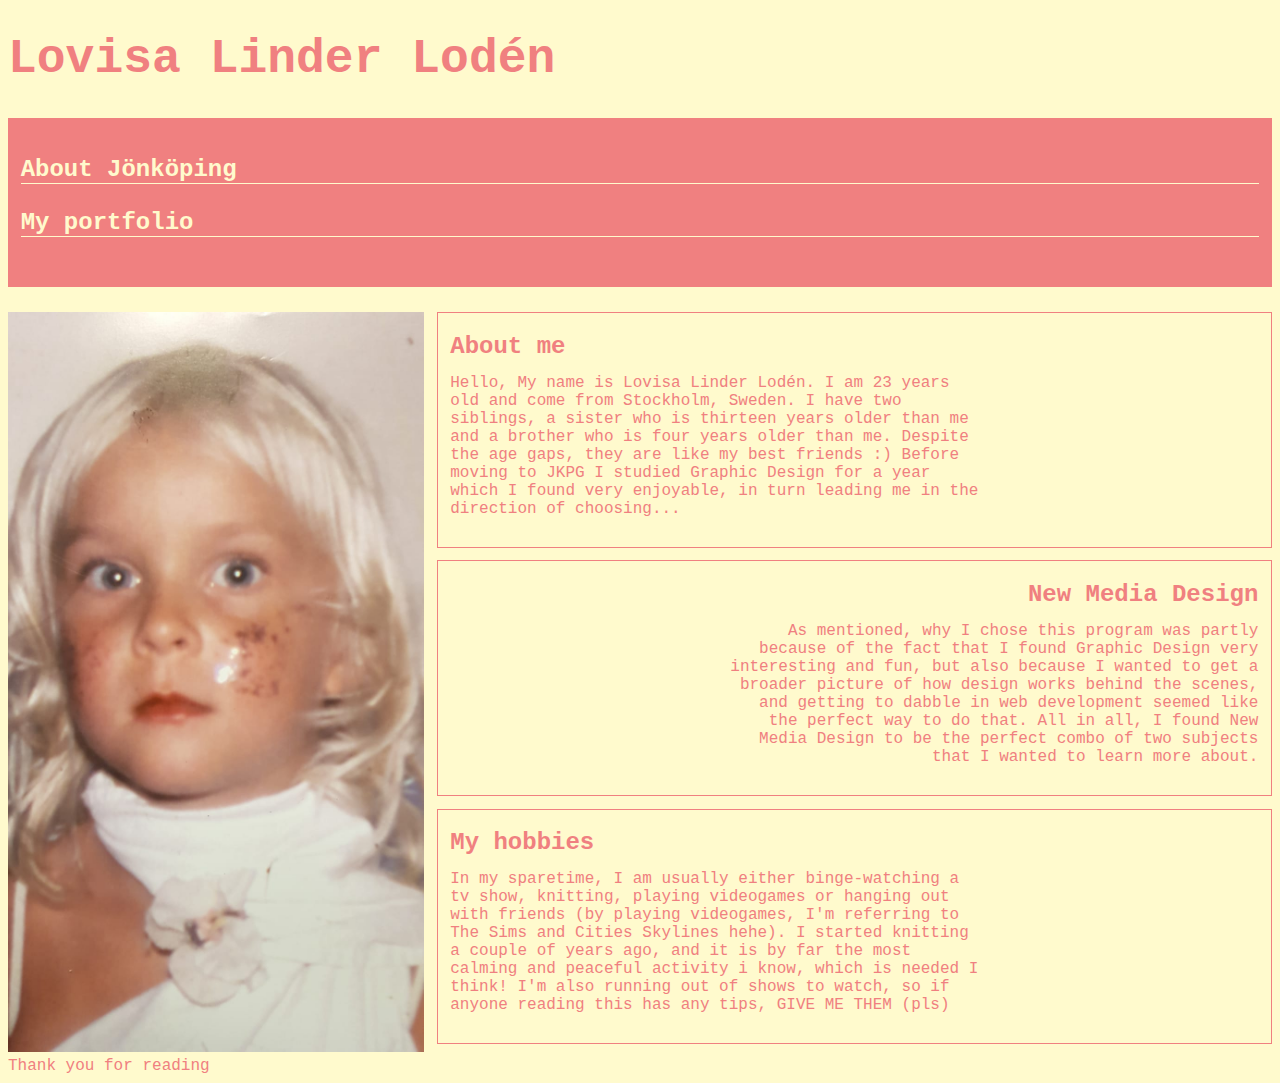
<file: index.html>
<!DOCTYPE html>
<html lang="en">
  <head>
    <meta charset="UTF-8" />
    <meta http-equiv="X-UA-Compatible" content="IE=edge" />
    <meta name="viewport" content="width=device-width, initial-scale=1.0" />
    <link rel="stylesheet" type="text/css" href="main.css" />
    <title>Lovisa Linder Lodén</title>
  </head>
  <body>
    <main class="everything">
      <div class="sectionheader">
        <header>
          <h1>Lovisa Linder Lodén</h1>
        </header>
      </div>
      <div class="sectionhero">
        <a href="Aboutjkpg/index.html" class="onlylink">About Jönköping</a>
        <a href="gridpage/index.html" class="onlyotherlink">My portfolio</a>
      </div>
      <div class="maincontent">
        <img
          src="IMG-20210226-WA0000.jpg"
          alt="portrait young"
          width="416em"
          class="portrait-young"
        />
        <div class="item1">
          <h2>About me</h2>
          <p>
            Hello, My name is Lovisa Linder Lodén. I am 23 years old and come
            from Stockholm, Sweden. I have two siblings, a sister who is
            thirteen years older than me and a brother who is four years older
            than me. Despite the age gaps, they are like my best friends :)
            Before moving to JKPG I studied Graphic Design for a year which I
            found very enjoyable, in turn leading me in the direction of
            choosing...
          </p>
        </div>
        <div class="item2">
          <h2>New Media Design</h2>
          <p>
            As mentioned, why I chose this program was partly because of the
            fact that I found Graphic Design very interesting and fun, but also
            because I wanted to get a broader picture of how design works behind
            the scenes, and getting to dabble in web development seemed like the
            perfect way to do that. All in all, I found New Media Design to be
            the perfect combo of two subjects that I wanted to learn more about.
          </p>
        </div>
        <div class="item3">
          <h2>My hobbies</h2>
          <p>
            In my sparetime, I am usually either binge-watching a tv show,
            knitting, playing videogames or hanging out with friends (by playing
            videogames, I'm referring to The Sims and Cities Skylines hehe). I
            started knitting a couple of years ago, and it is by far the most
            calming and peaceful activity i know, which is needed I think! I'm
            also running out of shows to watch, so if anyone reading this has
            any tips, GIVE ME THEM (pls)
          </p>
        </div>
      </div>
      <div class="section-4">
        <footer class="ending">Thank you for reading</footer>
      </div>
    </main>
  </body>
</html>
</file>
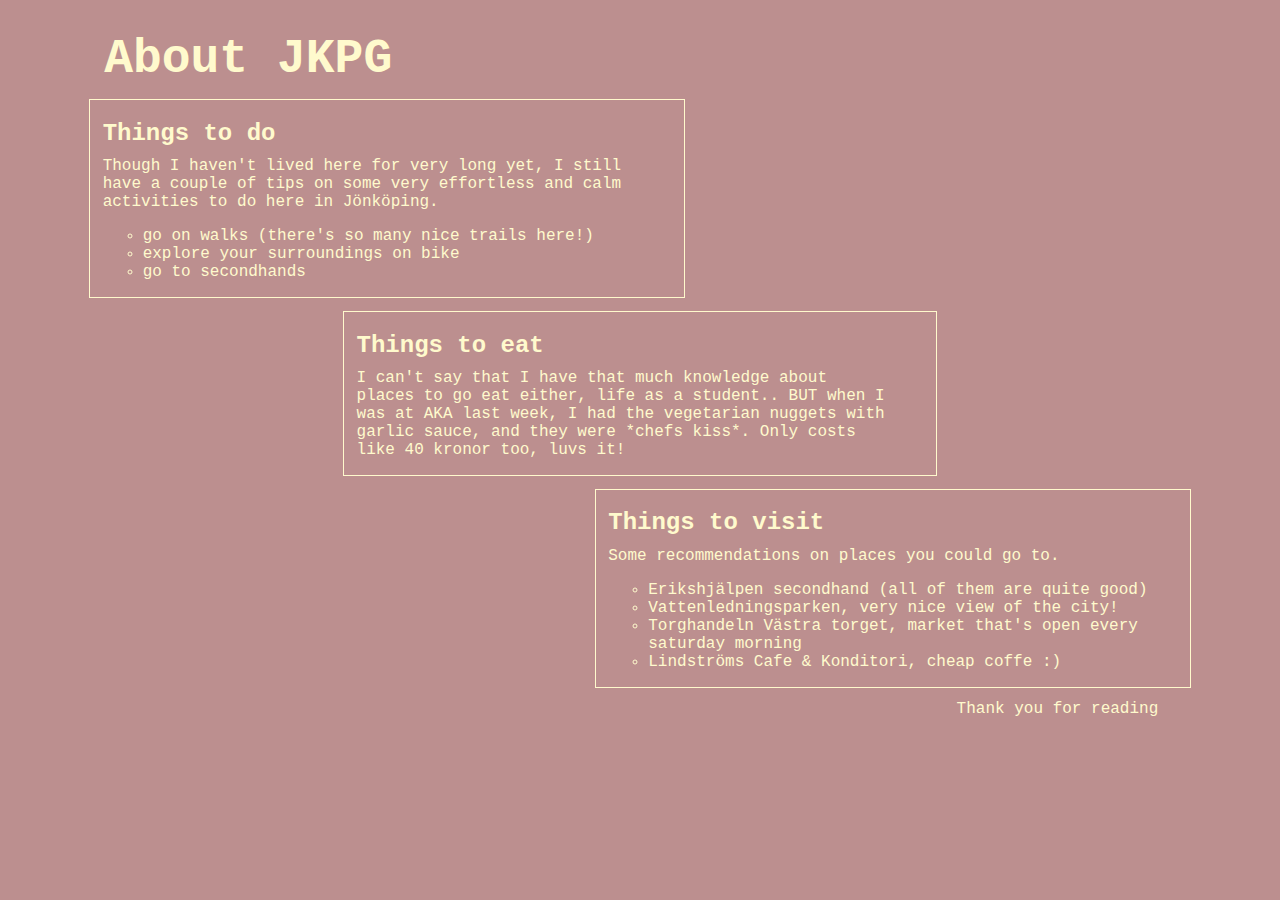
<file: Aboutjkpg/index.html>
<!DOCTYPE html>
<html lang="en">
  <head>
    <meta charset="UTF-8" />
    <meta http-equiv="X-UA-Compatible" content="IE=edge" />
    <meta name="viewport" content="width=device-width, initial-scale=1.0" />
    <title>About JPKG</title>
    <link rel="stylesheet" type="text/css" href="main.css" />
  </head>
  <body>
    <header>
      <h1>About JKPG</h1>
    </header>
    <main class="container">
      <section class="section1">
        <h2>Things to do</h2>
        <p>
          Though I haven't lived here for very long yet, I still have a couple
          of tips on some very effortless and calm activities to do here in
          Jönköping.
        </p>
        <ul>
          <li>go on walks (there's so many nice trails here!)</li>
          <li>explore your surroundings on bike</li>
          <li>go to secondhands</li>
        </ul>
      </section>
      <section class="section2">
        <h2>Things to eat</h2>
        <p>
          I can't say that I have that much knowledge about places to go eat
          either, life as a student.. BUT when I was at AKA last week, I had the
          vegetarian nuggets with garlic sauce, and they were *chefs kiss*. Only
          costs like 40 kronor too, luvs it!
        </p>
      </section>
      <section class="section3">
        <h2>Things to visit</h2>
        <p>Some recommendations on places you could go to.</p>
        <ul>
          <li>Erikshjälpen secondhand (all of them are quite good)</li>
          <li>Vattenledningsparken, very nice view of the city!</li>
          <li>
            Torghandeln Västra torget, market that's open every saturday morning
          </li>
          <li>Lindströms Cafe & Konditori, cheap coffe :)</li>
        </ul>
      </section>
    </main>
    <footer>Thank you for reading</footer>
  </body>
</html>
</file>
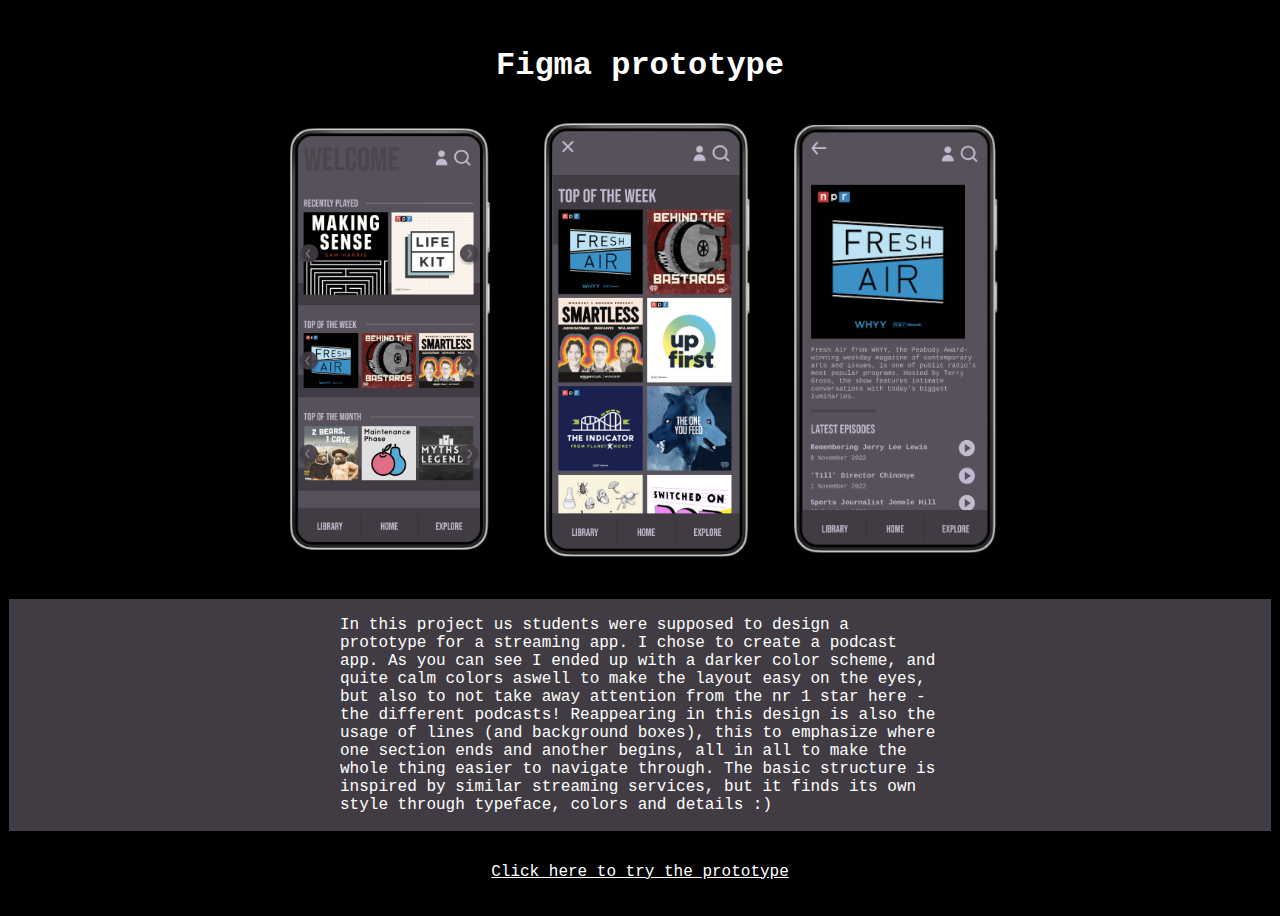
<file: figmaprototype/index.html>
<!DOCTYPE html>
<html lang="en">
  <head>
    <meta charset="UTF-8" />
    <meta http-equiv="X-UA-Compatible" content="IE=edge" />
    <meta name="viewport" content="width=device-width, initial-scale=1.0" />
    <link rel="stylesheet" href="main.css" />
    <title>Figma prototype info page</title>
  </head>
  <body>
    <main class="container">
      <div class="item item1"><h1 class="maintitle">Figma prototype</h1></div>
      <div class="item item2">
        <img
          src="view1newnew.png"
          alt="screen1"
          class="screen1"
          width="260em"
        />
        <img src="view2.png" alt="screen2" class="screen2" width="250em" />
        <img src="view3.png" alt="screen3" class="screen3" width="250em" />
      </div>
      <div class="item item3">
        <p class="paragraph1">
          In this project us students were supposed to design a prototype for a
          streaming app. I chose to create a podcast app. As you can see I ended
          up with a darker color scheme, and quite calm colors aswell to make
          the layout easy on the eyes, but also to not take away attention from
          the nr 1 star here - the different podcasts! Reappearing in this
          design is also the usage of lines (and background boxes), this to
          emphasize where one section ends and another begins, all in all to
          make the whole thing easier to navigate through. The basic structure
          is inspired by similar streaming services, but it finds its own style
          through typeface, colors and details :)
        </p>
      </div>
      <div class="item item4">
        <a
          href="https://www.figma.com/proto/pic25Z3ln7Ijt9zjUMtxqk/podcast_app_prototype?node-id=2%3A2&scaling=scale-down&page-id=0%3A1&starting-point-node-id=2%3A2"
          class="link1"
          >Click here to try the prototype</a
        >
      </div>
    </main>
  </body>
</html>
</file>
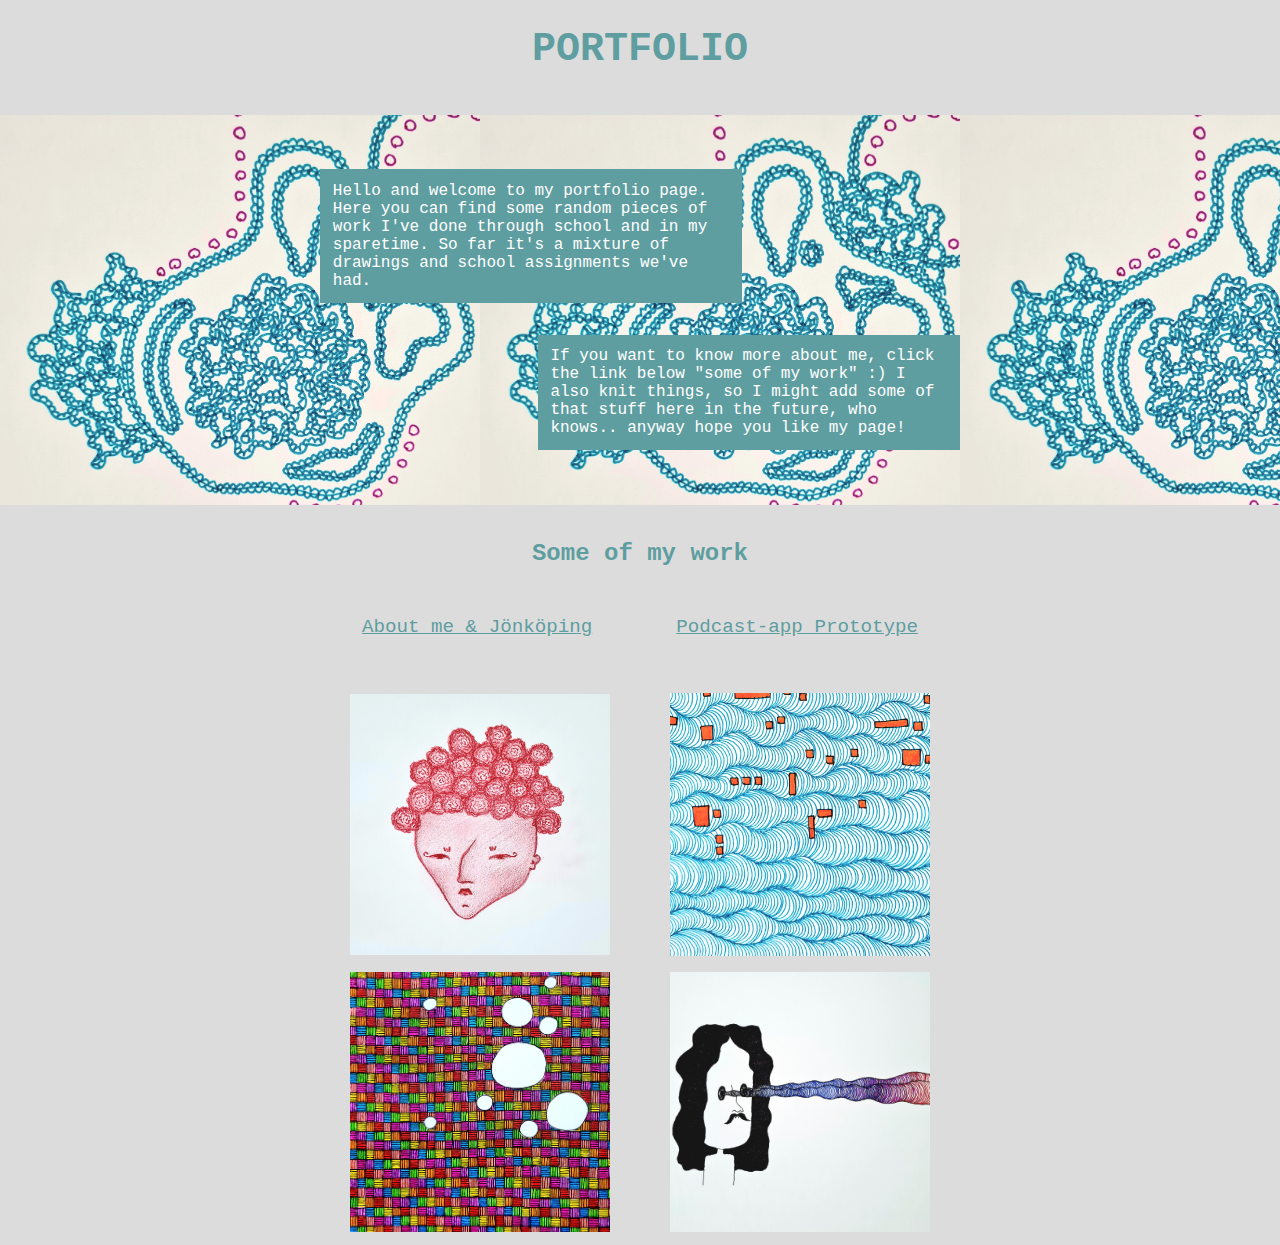
<file: grid.page/index.html>
<!DOCTYPE html>
<html lang="en">
  <head>
    <meta charset="UTF-8" />
    <meta http-equiv="X-UA-Compatible" content="IE=edge" />
    <meta name="viewport" content="width=device-width, initial-scale=1.0" />
    <link rel="stylesheet" href="main.css" />
    <title>Lovisas Portfolio</title>
  </head>
  <body>
    <main class="container">
      <div class="item item1">
        <h1>PORTFOLIO</h1>
      </div>
      <div class="item item2">
        <p class="paragraph1">
          Hello and welcome to my portfolio page. Here you can find some random
          pieces of work I've done through school and in my sparetime. So far
          it's a mixture of drawings and school assignments we've had.
        </p>
        <p class="paragraph2">
          If you want to know more about me, click the link below "some of my
          work" :) I also knit things, so I might add some of that stuff here in
          the future, who knows.. anyway hope you like my page!
        </p>
      </div>
      <div class="item item3">
        <h2>Some of my work</h2>
      </div>
      <div class="item item4">
        <a
          href="https://ju-nmd2022.github.io/wuid-portfolio-lilo22ga/"
          class="personalwebsite"
          >About me & Jönköping</a
        >
        <a
          href="http://127.0.0.1:5501/figmaprototype/index.html"
          class="figmaprototype"
          >Podcast-app Prototype</a
        >
      </div>
      <div class="item item5">
        <img
          src="20221115_104350.jpg"
          alt="image1"
          class="image1"
          width="260em"
        />
        <img
          src="20221115_104644.jpg"
          alt="image2"
          class="image2"
          width="260em"
        />
      </div>
      <div class="item item6">
        <img
          src="20221115_104633.jpg"
          alt="image3"
          class="image3"
          width="260em"
        />
        <img
          src="20221115_104650.jpg"
          alt="image4"
          class="image4"
          width="260em"
        />
      </div>
    </main>
  </body>
</html>
</file>
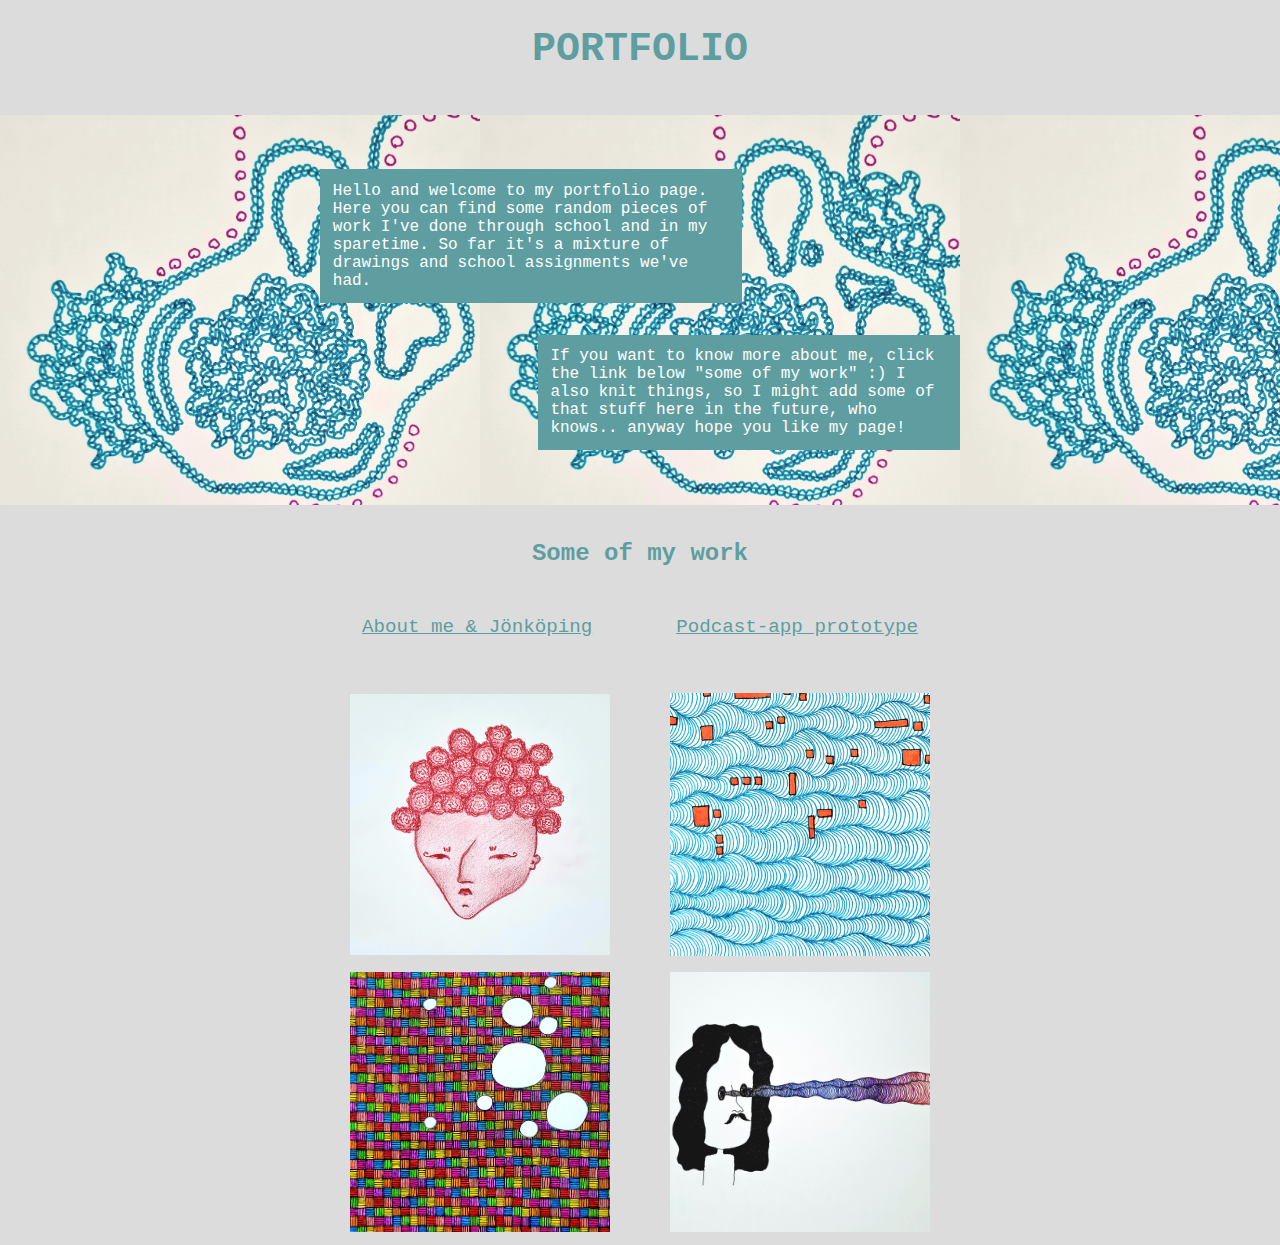
<file: gridpage/index.html>
<!DOCTYPE html>
<html lang="en">
  <head>
    <meta charset="UTF-8" />
    <meta http-equiv="X-UA-Compatible" content="IE=edge" />
    <meta name="viewport" content="width=device-width, initial-scale=1.0" />
    <link rel="stylesheet" href="main.css" />
    <title>Lovisas Portfolio</title>
  </head>
  <body>
    <main class="container">
      <div class="item item1">
        <h1>PORTFOLIO</h1>
      </div>
      <div class="item item2">
        <p class="paragraph1">
          Hello and welcome to my portfolio page. Here you can find some random
          pieces of work I've done through school and in my sparetime. So far
          it's a mixture of drawings and school assignments we've had.
        </p>
        <p class="paragraph2">
          If you want to know more about me, click the link below "some of my
          work" :) I also knit things, so I might add some of that stuff here in
          the future, who knows.. anyway hope you like my page!
        </p>
      </div>
      <div class="item item3">
        <h2>Some of my work</h2>
      </div>
      <div class="item item4">
        <a
          href="https://ju-nmd2022.github.io/wuid-portfolio-lilo22ga/"
          class="personalwebsite"
          >About me & Jönköping</a
        >
        <a
          href="https://ju-nmd2022.github.io/wuid-portfolio-lilo22ga/podcast/index.html"
          class="figmaprototype"
          >Podcast-app prototype</a
        >
      </div>
      <div class="item item5">
        <img
          src="20221115_104350.jpg"
          alt="image1"
          class="image1"
          width="260em"
        />
        <img
          src="20221115_104644.jpg"
          alt="image2"
          class="image2"
          width="260em"
        />
      </div>
      <div class="item item6">
        <img
          src="20221115_104633.jpg"
          alt="image3"
          class="image3"
          width="260em"
        />
        <img
          src="20221115_104650.jpg"
          alt="image4"
          class="image4"
          width="260em"
        />
      </div>
    </main>
  </body>
</html>
</file>
<file: main.css>
* {
  font-family: "Courier New", Courier, monospace;
}

body {
  background-color: lemonchiffon;
}

h1,
h2,
p,
footer {
  color: lightcoral;
}

h1 {
  font-size: 3em;
}

p,
h2 {
  width: 14cm;
}

h2 {
  margin-bottom: -2px;
}

.container {
  display: grid;
  grid-template-columns: 1fr, 1fr, 1fr;
  grid-template-rows: 3em, 1fr, 3em;
  gap: 1em;
  min-height: 100vh;
  grid-template-areas: "header header header", ". container .",
    "footer footer footer";
}

.sectionhero {
  display: flex;
  flex-direction: column;
  padding-bottom: 3%;
  padding-top: 2%;
  padding-left: 1%;
  padding-right: 1%;
  margin-bottom: 2%;
  background-color: lightcoral;
}

.portrait-young {
  float: left;
  margin-right: 1%;
}

.item1 {
  display: flex;
  flex-direction: column;
}

.item2 {
  display: flex;
  flex-direction: column;
  align-items: flex-end;
  text-align: right;
  align-self: flex-end;
  padding-right: 1%;
  margin-top: 1%;
}

.item3 {
  display: flex;
  flex-direction: column;
  margin-top: 1%;
}

.item1,
.item2,
.item3 {
  border: 1px solid lightcoral;
  padding-bottom: 1%;
}

.item1,
.item3 {
  padding-left: 1%;
}

.onlylink,
.onlyotherlink {
  font-weight: bold;
  font-size: x-large;
  color: lemonchiffon;
}

.onlyotherlink {
  margin-top: 2%;
  margin-bottom: 1%;
  animation-name: secondslide;
  animation-duration: 6s;
  width: 100%;
  border-bottom: 1px solid lemonchiffon;
  text-decoration: none;
}

@keyframes secondslide {
  from {
    margin-left: 99%;
    font-size: smaller;
  }
  to {
    margin-left: 0%;
    font-size: x-large;
  }
}

footer {
  margin-top: 1%;
}

.onlylink {
  width: 100%;
  margin-top: 1%;
  animation-name: firstslide;
  animation-duration: 4s;
  border-bottom: 1px solid lemonchiffon;
  text-decoration: none;
}

@keyframes firstslide {
  from {
    margin-left: 99%;
    font-size: smaller;
  }
  to {
    margin-left: 0%;
    font-size: x-large;
  }
}

.sectionhero {
  animation-name: heroslide;
  animation-duration: 3s;
}

@keyframes heroslide {
  from {
    margin-right: 99%;
  }
  to {
    padding-left: 1%;
  }
}
</file>
<file: Aboutjkpg/main.css>
* {
  font-family: "Courier New", Courier, monospace;
}

body {
  background-color: rosybrown;
}

h1,
h2,
p,
footer,
ul {
  color: lemonchiffon;
}

p,
h2,
ul {
  width: 14cm;
}

footer {
  margin-top: 1%;
  text-align: right;
  margin-right: 9%;
}

ul {
  list-style: circle;
}

h1 {
  font-size: 3em;
  text-align: center;
  margin-right: 62%;
  margin-bottom: 1%;
}

h2 {
  margin-bottom: -1%;
}

.section1,
.section2,
.section3 {
  border: 1px solid lemonchiffon;
  padding-left: 1%;
  padding-right: 1%;
  align-self: center;
}

.section2,
.section3 {
  margin-top: 1%;
}

.container {
  display: flex;
  flex-direction: column;
}

.section1 {
  margin-right: 40%;
}

.section2 {
  width: 15cm;
}

.section3 {
  margin-left: 40%;
}
</file>
<file: figmaprototype/main.css>
body {
  background-color: black;
}

p,
h1,
.link1 {
  color: white;
  font-family: "Courier New", Courier, monospace;
}

.container {
  display: grid;
  grid-template-columns: 1fr, 1fr, 1fr;
  grid-template-rows: 3em, 1fr, 3em;
  gap: 1em;
  min-height: 100vh;
}

.item {
  border: 1px solid black;
}

.item1 {
  text-align: center;
}

.item2,
.item3,
.item4 {
  display: flex;
  justify-content: center;
  align-items: center;
}

.paragraph1 {
  max-width: 600px;
}

.onylink {
  text-align: center;
}

h1 {
  margin-top: 3%;
  margin-bottom: 1%;
}

.item3 {
  background-color: #413c43;
  margin-top: 1%;
}

.item4 {
  margin-top: 1%;
  margin-bottom: 2%;
}

@media screen and (max-width: 800px) {
  .item2 {
    display: flex;
    flex-direction: column;
    align-items: center;
  }
}

@media screen and (max-width: 800px) {
  .paragraph1 {
    max-width: 500px;
    margin-left: 3%;
    margin-right: 3%;
  }
}
</file>
<file: grid.page/main.css>
html,
body {
  margin: 0px;
}

p {
  width: 62%;
  padding-top: 2%;
  padding-bottom: 2%;
  padding-left: 2%;
  padding-right: 2%;
  background-color: cadetblue;
  color: white;
}

p,
h1,
h2,
.personalwebsite,
.figmaprototype {
  font-family: "Courier New", Courier, monospace;
}

.personalwebsite,
.figmaprototype {
  font-size: 120%;
}

.personalwebsite,
.figmaprototype,
h1,
h2 {
  color: cadetblue;
}

h1 {
  font-size: 250%;
}

h2 {
  font-size: 150%;
}

.container {
  display: grid;
  grid-template-columns: 1fr, 1fr, 1fr;
  grid-template-rows: 3em, 1fr, 3em;
  gap: 1em;
  min-height: 100vh;
  background-color: gainsboro;
}

.item1 {
  grid-column: 1 / 4;
  grid-row: 1;
}

.item2 {
  grid-column: 1 / 4;
  grid-row: 2 / 13;
  padding-left: 25%;
  padding-right: 25%;
  padding-top: 3%;
  padding-bottom: 3%;
  display: flex;
  flex-direction: column;
  background-image: url(20221115_104538.jpg);
  background-size: 30em;
}

.item3 {
  grid-column: 1 / 4;
  grid-row: 13;
}

.item4 {
  grid-column: 1 / 4;
  grid-row: 14;
  padding-bottom: 3%;
  padding-top: 1%;
  padding-left: 25%;
  padding-right: 25%;
}

.item5 {
  grid-column: 1 / 4;
  grid-row: 15;
}

.item6 {
  grid-column: 1 / 4;
  grid-row: 16;
  margin-bottom: 1%;
}

.item1,
.item3,
.item4,
.item5,
.item6 {
  display: flex;
  justify-content: space-around;
  align-items: center;
}

/*for mobile or smaller than laptop*/

@media screen and (max-width: 479px) {
  .personalwebsite,
  .figmaprototype {
    text-align: center;
  }
}

@media screen and (max-width: 1100px) {
  .item4,
  .item5,
  .item6 {
    display: flex;
    flex-direction: column;
  }
}

@media screen and (max-width: 1100px) {
  .image2,
  .image4 {
    padding-top: 1em;
  }
}

@media screen and (max-width: 1100px) {
  .figmaprototype {
    padding-top: 10%;
  }
}

@media screen and (max-width: 1100px) {
  .paragraph1,
  .paragraph2 {
    display: flex;
    align-self: center;
    min-height: 30%;
    min-width: 200px;
    max-width: 62%;
  }
}

@media screen and (max-width: 900px) {
  p {
    padding-left: 4%;
    padding-right: 4%;
    padding-top: 4%;
    padding-bottom: 4%;
  }
}

/*for laptop*/

@media screen and (min-width: 1100px) {
  .paragraph2 {
    align-self: flex-end;
  }
}

@media screen and (min-width: 1100px) {
  .paragraph1,
  .paragraph2 {
    max-width: 500px;
  }
}

@media screen and (min-width: 1100px) {
  .image2,
  .image4 {
    padding-right: 25%;
  }
}

@media screen and (min-width: 1100px) {
  .image1,
  .image3 {
    padding-left: 25%;
  }
}

/*bigger than laptop*/

@media screen and (min-width: 1700px) {
  .paragraph1,
  .paragraph2 {
    display: flex;
    align-self: center;
  }
}

@media screen and (min-width: 1700px) {
  .image1,
  .image3 {
    margin-left: 9%;
  }
}

@media screen and (min-width: 1700px) {
  .image2,
  .image4 {
    margin-right: 9%;
  }
}

@media screen and (min-width: 1700px) {
  .personalwebsite {
    margin-left: 18%;
  }
}

@media screen and (min-width: 1700px) {
  .figmaprototype {
    margin-right: 18%;
  }
}
</file>
<file: gridpage/main.css>
html,
body {
  margin: 0px;
}

p {
  width: 62%;
  padding-top: 2%;
  padding-bottom: 2%;
  padding-left: 2%;
  padding-right: 2%;
  background-color: cadetblue;
  color: white;
}

p,
h1,
h2,
.personalwebsite,
.figmaprototype {
  font-family: "Courier New", Courier, monospace;
}

.personalwebsite,
.figmaprototype {
  font-size: 120%;
}

.personalwebsite,
.figmaprototype,
h1,
h2 {
  color: cadetblue;
}

h1 {
  font-size: 250%;
}

h2 {
  font-size: 150%;
}

.container {
  display: grid;
  grid-template-columns: 1fr, 1fr, 1fr;
  grid-template-rows: 3em, 1fr, 3em;
  gap: 1em;
  min-height: 100vh;
  background-color: gainsboro;
}

.item1 {
  grid-column: 1 / 4;
  grid-row: 1;
}

.item2 {
  grid-column: 1 / 4;
  grid-row: 2 / 13;
  padding-left: 25%;
  padding-right: 25%;
  padding-top: 3%;
  padding-bottom: 3%;
  display: flex;
  flex-direction: column;
  background-image: url(20221115_104538.jpg);
  background-size: 30em;
}

.item3 {
  grid-column: 1 / 4;
  grid-row: 13;
}

.item4 {
  grid-column: 1 / 4;
  grid-row: 14;
  padding-bottom: 3%;
  padding-top: 1%;
  padding-left: 25%;
  padding-right: 25%;
}

.item5 {
  grid-column: 1 / 4;
  grid-row: 15;
}

.item6 {
  grid-column: 1 / 4;
  grid-row: 16;
  margin-bottom: 1%;
}

.item1,
.item3,
.item4,
.item5,
.item6 {
  display: flex;
  justify-content: space-around;
  align-items: center;
}

/*for mobile or smaller than laptop*/

@media screen and (max-width: 479px) {
  .personalwebsite,
  .figmaprototype {
    text-align: center;
  }
}

@media screen and (max-width: 1100px) {
  .item4,
  .item5,
  .item6 {
    display: flex;
    flex-direction: column;
  }
}

@media screen and (max-width: 1100px) {
  .image2,
  .image4 {
    padding-top: 1em;
  }
}

@media screen and (max-width: 1100px) {
  .figmaprototype {
    padding-top: 10%;
  }
}

@media screen and (max-width: 1100px) {
  .paragraph1,
  .paragraph2 {
    display: flex;
    align-self: center;
    min-height: 30%;
    min-width: 200px;
    max-width: 62%;
  }
}

@media screen and (max-width: 900px) {
  p {
    padding-left: 4%;
    padding-right: 4%;
    padding-top: 4%;
    padding-bottom: 4%;
  }
}

/*for laptop*/

@media screen and (min-width: 1100px) {
  .paragraph2 {
    align-self: flex-end;
  }
}

@media screen and (min-width: 1100px) {
  .paragraph1,
  .paragraph2 {
    max-width: 500px;
  }
}

@media screen and (min-width: 1100px) {
  .image2,
  .image4 {
    padding-right: 25%;
  }
}

@media screen and (min-width: 1100px) {
  .image1,
  .image3 {
    padding-left: 25%;
  }
}

/*bigger than laptop*/

@media screen and (min-width: 1700px) {
  .paragraph1,
  .paragraph2 {
    display: flex;
    align-self: center;
  }
}

@media screen and (min-width: 1700px) {
  .image1,
  .image3 {
    margin-left: 9%;
  }
}

@media screen and (min-width: 1700px) {
  .image2,
  .image4 {
    margin-right: 9%;
  }
}

@media screen and (min-width: 1700px) {
  .personalwebsite {
    margin-left: 18%;
  }
}

@media screen and (min-width: 1700px) {
  .figmaprototype {
    margin-right: 18%;
  }
}
</file>
